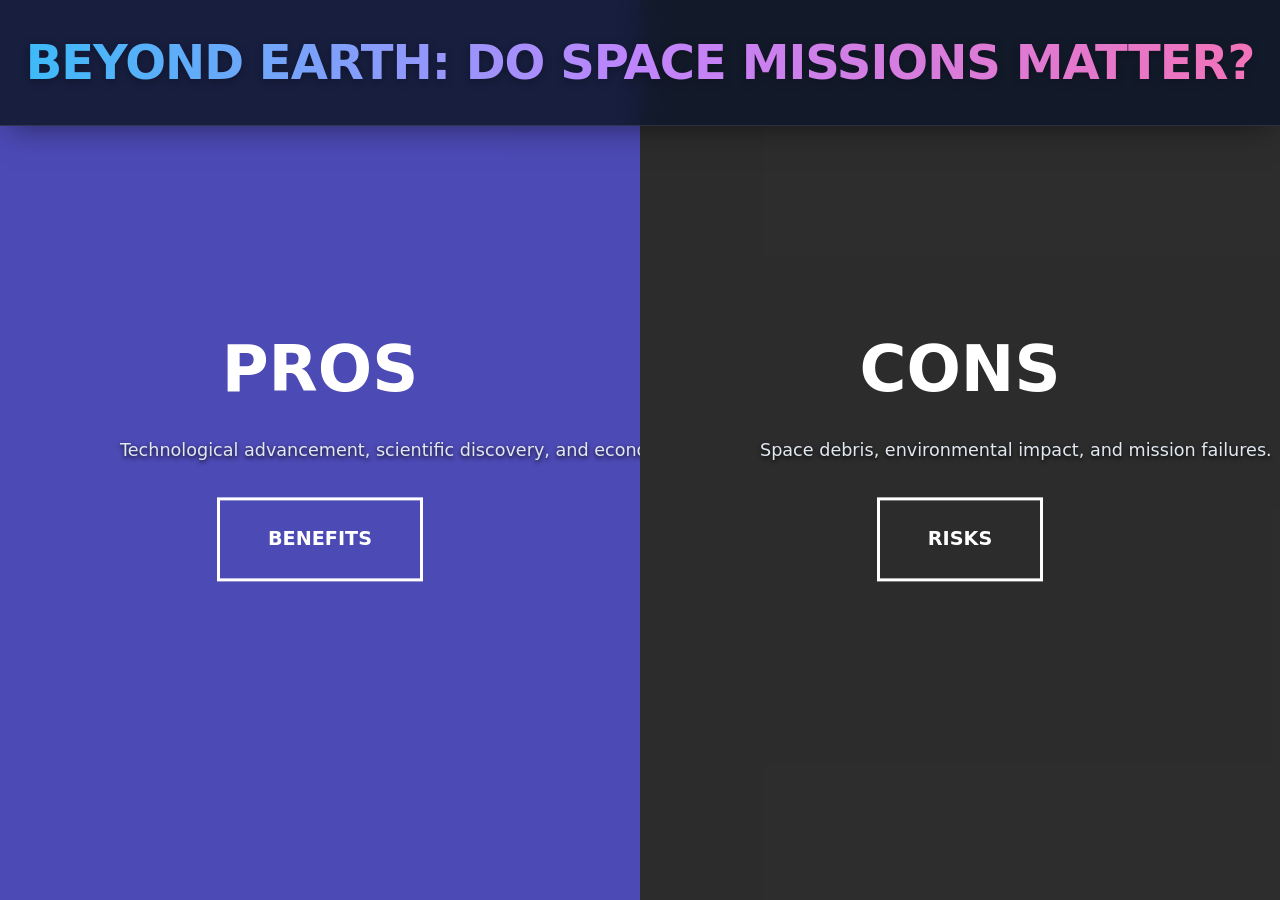
<file: index.html>
<!DOCTYPE html>
<html lang="en">

<head>
  <meta charset="UTF-8">
  <meta name="viewport" content="width=device-width, initial-scale=1.0">
  <title>Beyond Earth: Do Space missions matter?</title>
  <link rel="stylesheet" href="styles.css">
</head>

<body>

  <div class="aadiss-landing-title">
    <h1>Beyond Earth: Do Space missions matter?</h1>
  </div>

  <div class="aadiss-split-container aadiss-container-landing">
    <div class="aadiss-split aadiss-split-left">
      <div class="aadiss-split-content">
        <h1>Pros</h1>
        <p>Technological advancement, scientific discovery, and economic growth.</p>
        <a href="pros.html" class="aadiss-btn-split">Benefits</a>
      </div>
    </div>
    <div class="aadiss-split aadiss-split-right">
      <div class="aadiss-split-content">
        <h1>Cons</h1>
        <p>Space debris, environmental impact, and mission failures.</p>
        <a href="cons.html" class="aadiss-btn-split">Risks</a>
      </div>
    </div>
  </div>

  <script>
    const aadissLeft = document.querySelector('.aadiss-split-left');
    const aadissRight = document.querySelector('.aadiss-split-right');
    const aadissContainer = document.querySelector('.aadiss-split-container');

    aadissLeft.addEventListener('mouseenter', () => {
      aadissContainer.classList.add('aadiss-hover-left');
    });

    aadissLeft.addEventListener('mouseleave', () => {
      aadissContainer.classList.remove('aadiss-hover-left');
    });

    aadissRight.addEventListener('mouseenter', () => {
      aadissContainer.classList.add('aadiss-hover-right');
    });

    aadissRight.addEventListener('mouseleave', () => {
      aadissContainer.classList.remove('aadiss-hover-right');
    });
  </script>
</body>

</html>
</file>
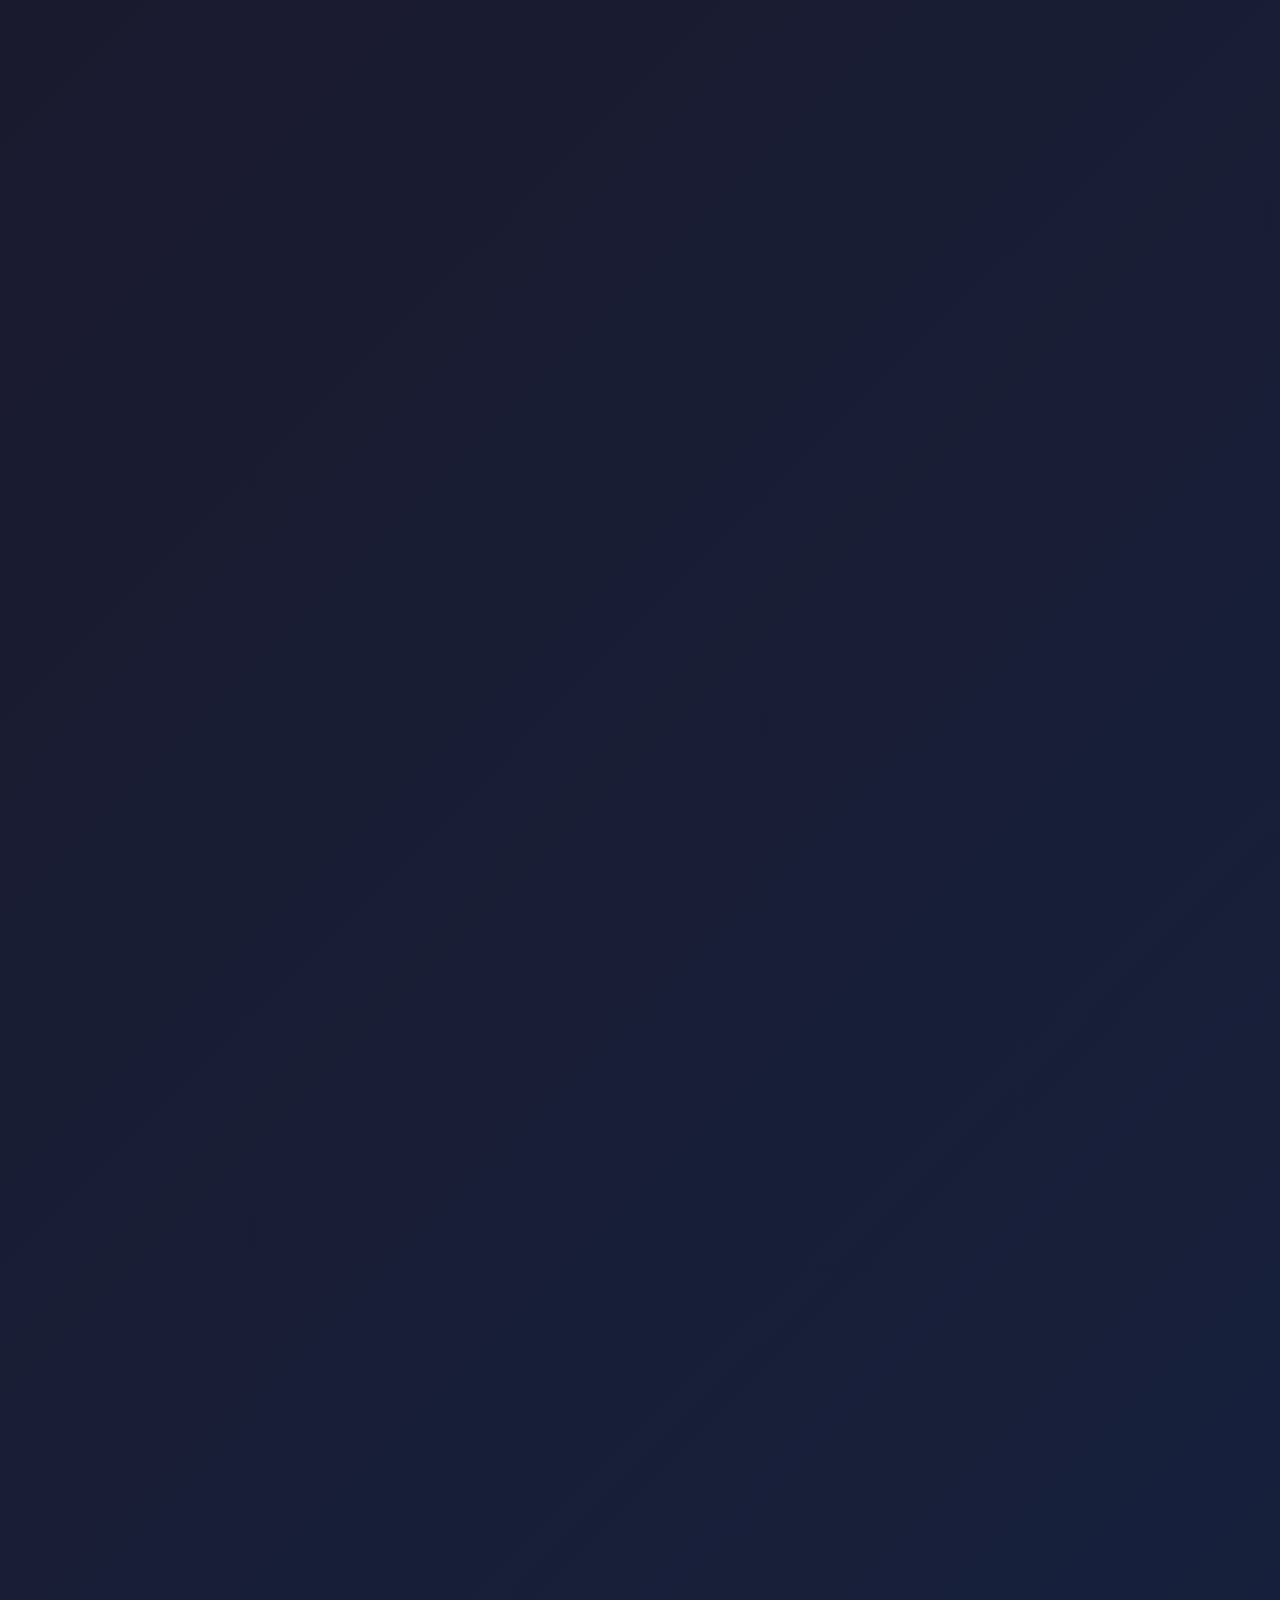
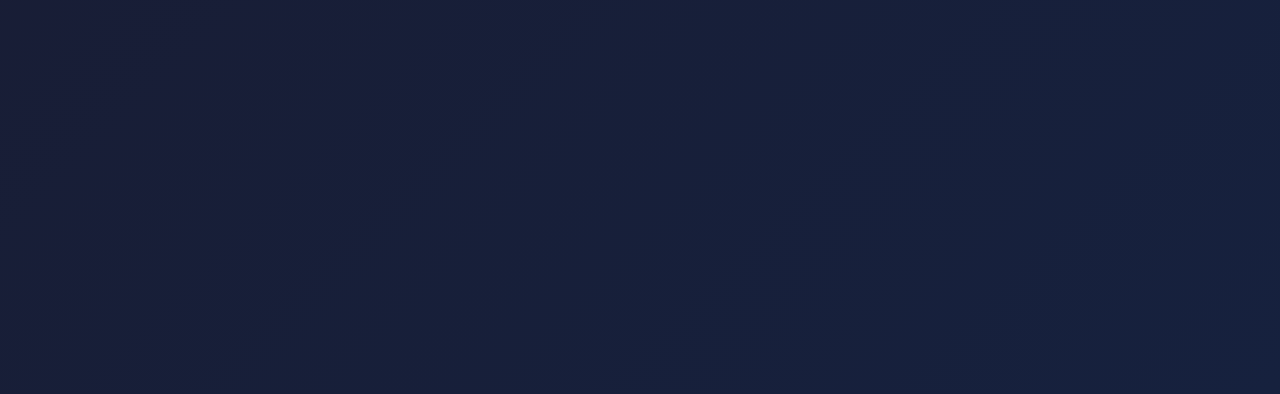
<file: Isha_index.html>
<!DOCTYPE html>
<html lang="en">
<head>
    <meta charset="UTF-8">
    <meta name="viewport" content="width=device-width, initial-scale=1.0">
    <title>Space Mission Visualizations</title>
    <link rel="stylesheet" href="Isha_style_con.css">
    <script src="https://d3js.org/d3.v7.min.js"></script>
</head>
<body>
    <div class="container">
        
        <!-- Diverging Bar Chart -->
        <section class="viz-section" id="viz1-section">
            <div class="viz-container">
                <h3>Mission Success vs Failure by Country</h3>
                <p class="viz-description">Diverging bar chart comparing mission successes (green, extending right) and failures (red, extending left) across major space-faring nations. Shows how different countries' space programs have performed historically.</p>
                <div id="diverging-chart"></div>
            </div>
        </section>

        <!-- Slope Chart -->
        <section class="viz-section" id="viz2-section">
            <div class="viz-container">
                <h3>Mission Failure Rate Shift by Country</h3>
                <p class="viz-description">Slope chart comparing mission failure rates between 2000-2012 and 2013-2025 across major space-faring nations. Green lines show countries that improved (decreased failure rates), while red lines indicate worsening performance.</p>
                <div id="slope-chart"></div>
            </div>
        </section>

    </div>

    <script src="Isha_script_con.js"></script>
</body>
</html>
</file>
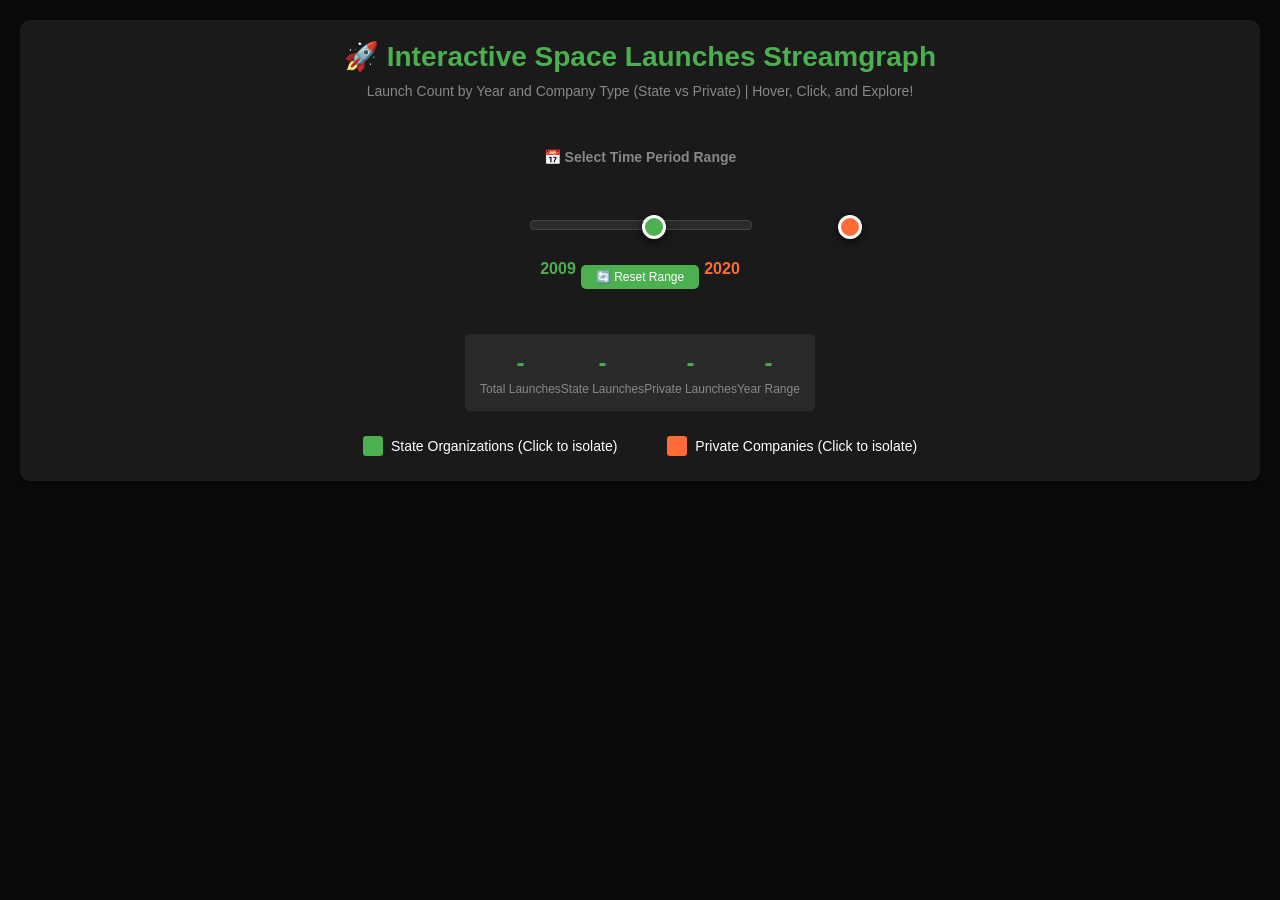
<file: sakshi_index.html>
<!DOCTYPE html>
<html lang="en">
<head>
    <meta charset="UTF-8">
    <meta name="viewport" content="width=device-width, initial-scale=1.0">
    <title>Interactive Space Launches Streamgraph</title>
    <link rel="stylesheet" href="sakshi_styles.css">
    <script src="https://d3js.org/d3.v7.min.js"></script>
</head>
<body>
    <div id="chart">
        <div class="title">🚀 Interactive Space Launches Streamgraph</div>
        <div class="subtitle">Launch Count by Year and Company Type (State vs Private) | Hover, Click, and Explore!</div>
        <div id="visualization"></div>
        <div class="controls">
            <div style="margin-bottom: 15px; color: #888; font-size: 14px; font-weight: bold;">📅 Select Time Period Range</div>
            <div class="range-slider-container">
                <div class="range-slider-wrapper">
                    <div id="rangeSliderTrack" class="range-slider-track">
                        <div id="rangeSliderFill" class="range-slider-fill"></div>
                    </div>
                    <input type="range" class="range-slider-input" id="rangeStart" min="0" max="100" value="0">
                    <input type="range" class="range-slider-input" id="rangeEnd" min="0" max="100" value="100">
                </div>
                <div style="display: flex; justify-content: space-between; margin-top: 10px; padding: 0 10px;">
                    <span id="rangeStartLabel" style="color: #4CAF50; font-weight: bold; font-size: 16px;">2009</span>
                    <button class="control-btn" id="resetPeriodBtn" style="padding: 5px 15px; font-size: 12px;">🔄 Reset Range</button>
                    <span id="rangeEndLabel" style="color: #FF6B35; font-weight: bold; font-size: 16px;">2020</span>
                </div>
            </div>
        </div>
        <div class="stats-panel">
            <div class="stat-item">
                <div class="stat-value" id="totalLaunches">-</div>
                <div class="stat-label">Total Launches</div>
            </div>
            <div class="stat-item">
                <div class="stat-value" id="stateLaunches">-</div>
                <div class="stat-label">State Launches</div>
            </div>
            <div class="stat-item">
                <div class="stat-value" id="privateLaunches">-</div>
                <div class="stat-label">Private Launches</div>
            </div>
            <div class="stat-item">
                <div class="stat-value" id="yearRange">-</div>
                <div class="stat-label">Year Range</div>
            </div>
        </div>
        <div class="legend">
            <div class="legend-item" data-type="State">
                <div class="legend-color" style="background-color: #4CAF50;"></div>
                <span>State Organizations (Click to isolate)</span>
            </div>
            <div class="legend-item" data-type="Private">
                <div class="legend-color" style="background-color: #FF6B35;"></div>
                <span>Private Companies (Click to isolate)</span>
            </div>
        </div>
    </div>
    <div class="tooltip" id="tooltip"></div>

    <script src="sakshi_streamgraph.js"></script>
</body>
</html>
</file>
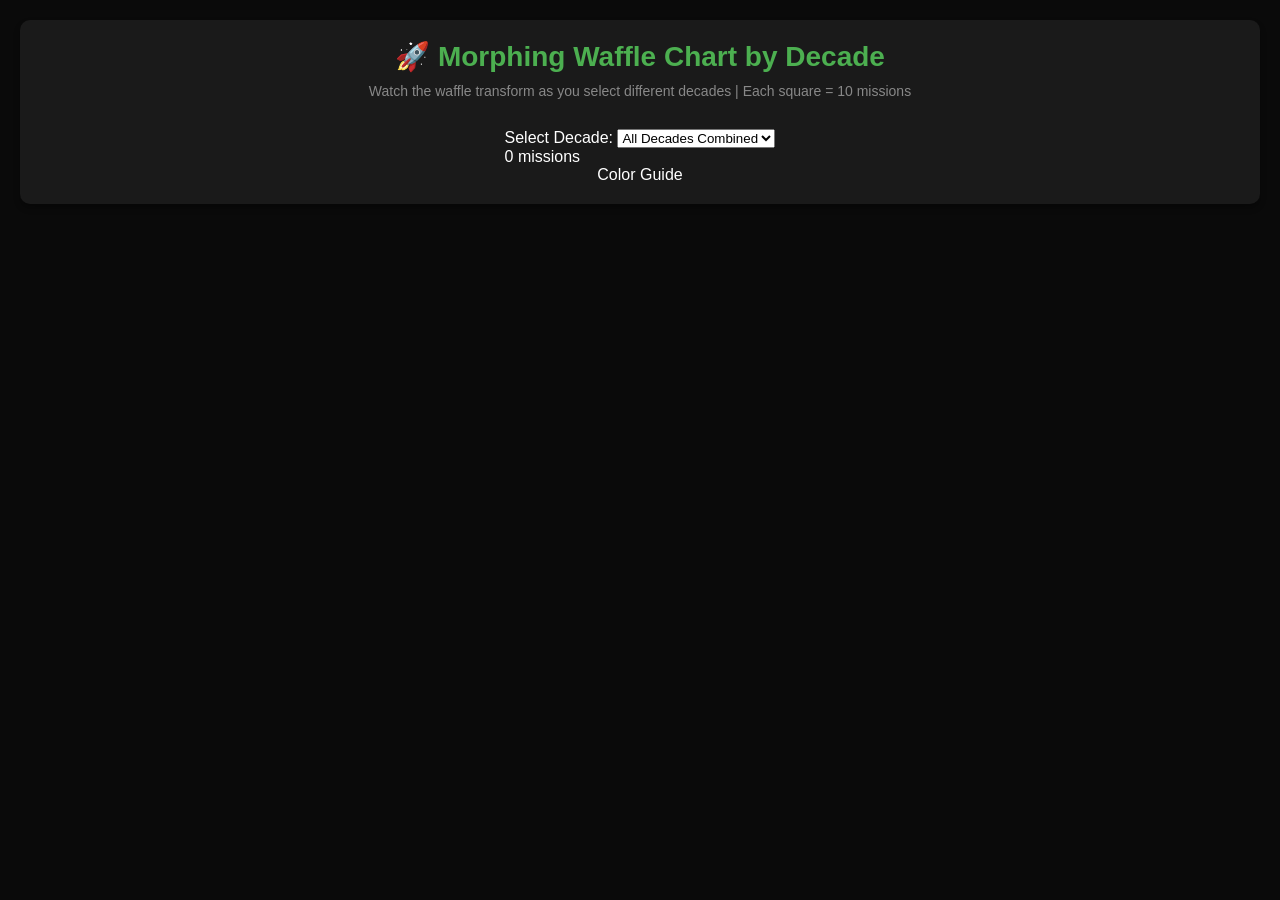
<file: sakshi_waffle.html>
<!DOCTYPE html>
<html lang="en">
<head>
	<meta charset="UTF-8">
	<meta name="viewport" content-width, initial-scale=1.0">
	<title>Morphing Space Missions Waffle Chart</title>
	<link rel="stylesheet" href="sakshi_styles.css">
	<script src="https://d3js.org/d3.v7.min.js"></script>
</head>
<body>
	<div id="chart">
		<div class="title">🚀 Morphing Waffle Chart by Decade</div>
		<div class="subtitle">Watch the waffle transform as you select different decades | Each square = 10 missions</div>
        
		<div class="controls-panel">
			<div class="control-group">
				<label for="yearSelect">Select Decade:</label>
				<select id="yearSelect" class="year-dropdown">
					<option value="all">All Decades Combined</option>
				</select>
			</div>
			<div class="stats-display">
				<div class="stat-box">
					<span class="stat-number" id="currentCount">0</span>
					<span class="stat-text">missions</span>
				</div>
			</div>
		</div>

		<div id="visualization"></div>
        
		<div class="legend-container">
			<div class="legend-title">Color Guide</div>
			<div id="legend"></div>
		</div>
	</div>
	<div class="tooltip" id="tooltip"></div>

	<script src="sakshi_waffle.js"></script>
</body>
</html>
</file>
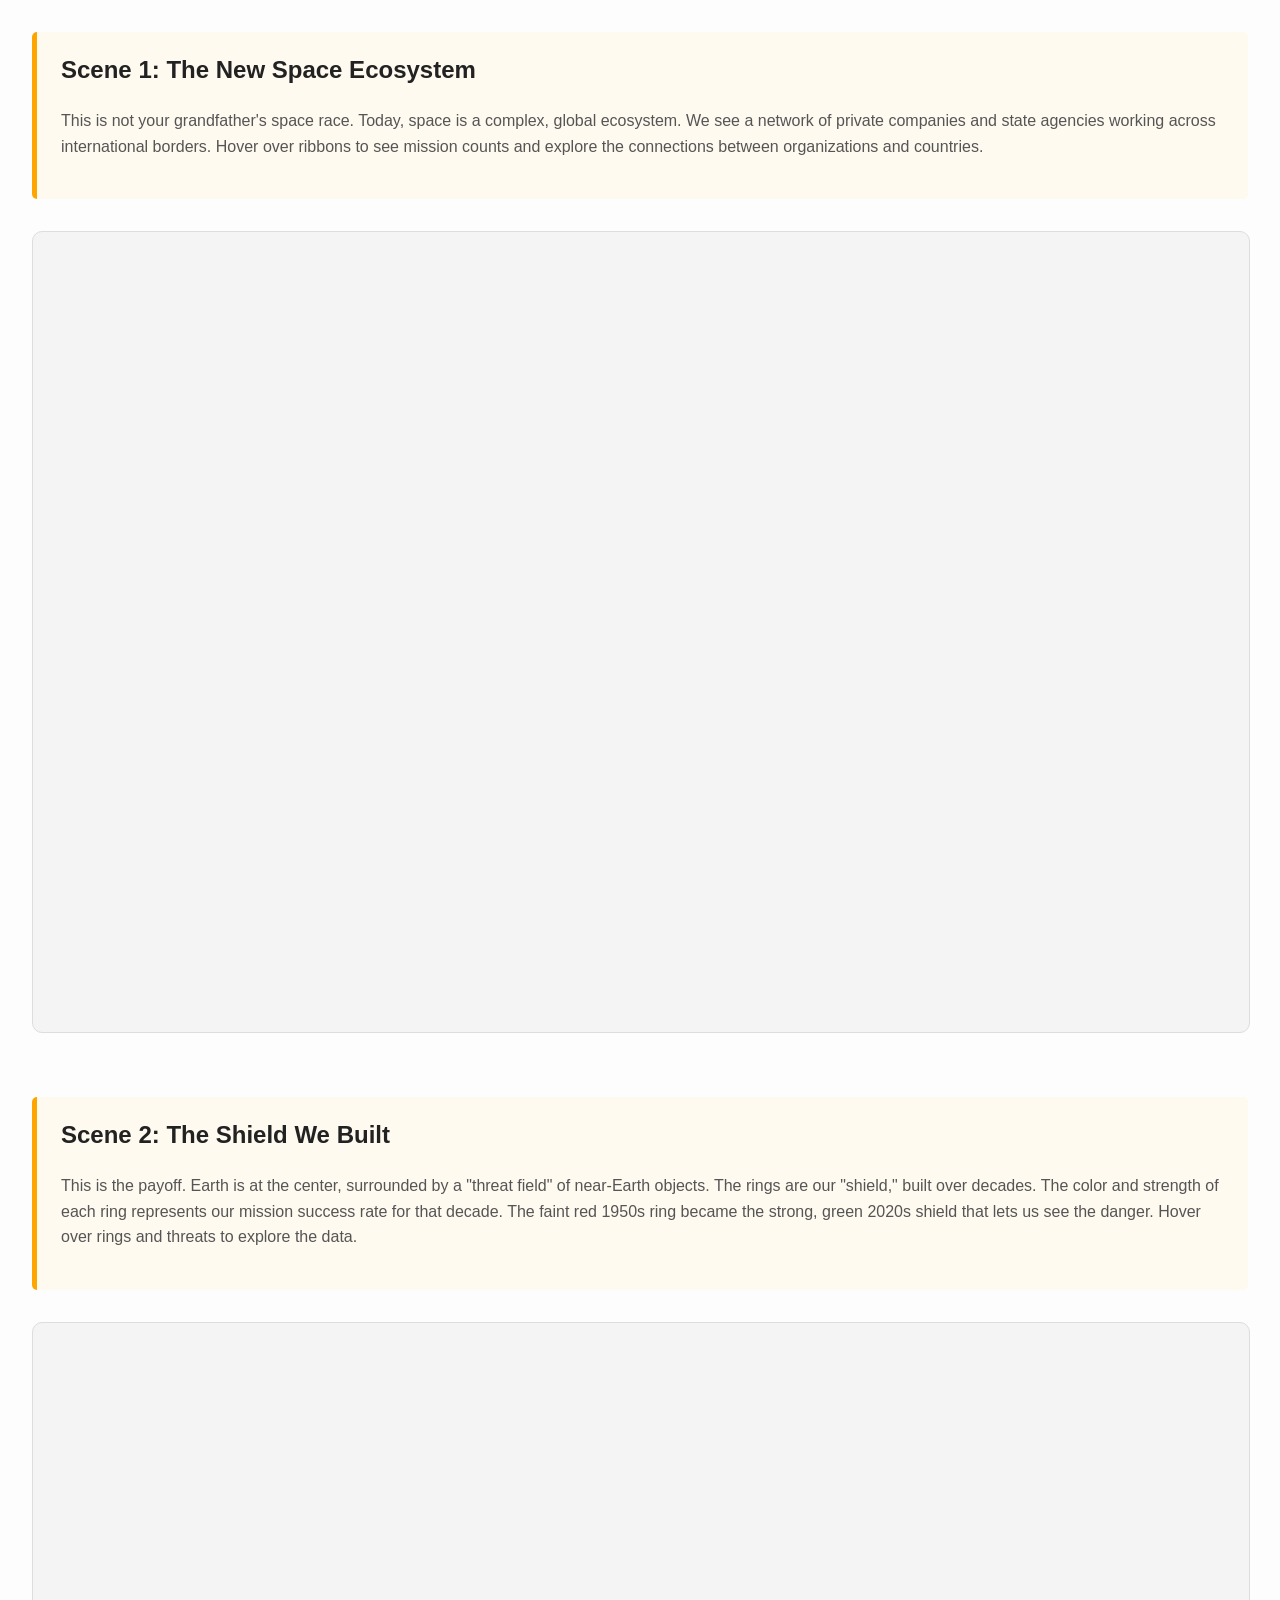
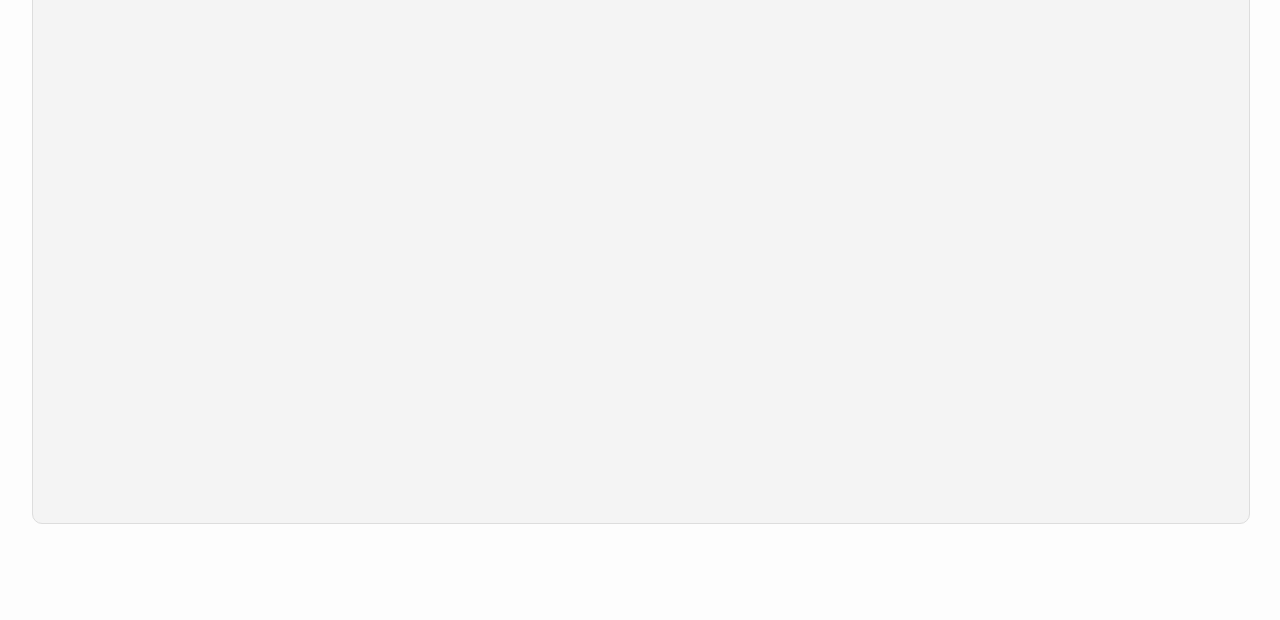
<file: sanyam-pros.html>
<!DOCTYPE html>
<html>
<head>
    <meta charset="utf-8">
    <title>The Pros of Space Missions (Live Data)</title>
    
    <script src="https://d3js.org/d3.v7.min.js"></script>
    
    <style>
        body { margin: 0; font-family: -apple-system, BlinkMacSystemFont, 'Segoe UI', Roboto, 'Helvetica Neue', Arial, sans-serif; color: #333; background-color: #fdfdfd; }
        #container { max-width: 1400px; margin: 0 auto; padding: 2rem; }
        .viz-section { margin-bottom: 4rem; }
        .viz-description { margin-bottom: 2rem; padding: 1.5rem; background-color: #fffaf0; border-left: 5px solid #ffa500; border-radius: 5px; }
        .viz-description h3 { margin-top: 0; color: #222; font-size: 24px; }
        .viz-description p { line-height: 1.6; color: #555; font-size: 16px; }
        .vis-container { background-color: #f4f4f4; border-radius: 10px; border: 1px solid #ddd; width: 100%; height: 800px; }
        .tooltip { position: absolute; background-color: #fff; border: 1px solid #ccc; border-radius: 4px; padding: 8px; font-size: 12px; color: #333; pointer-events: none; opacity: 0; transition: opacity 0.2s; box-shadow: 0 2px 5px rgba(0,0,0,0.1); z-index: 1000; }
        .axis-label { font-size: 12px; font-weight: 500; fill: #444; }
        .chart-title { font-size: 16px; font-weight: 700; text-anchor: middle; fill: #222; }
        .chord-path { fill-opacity: 0.7; stroke: #333; stroke-width: 0.5px; transition: fill-opacity 0.2s, stroke-width 0.2s; }
        .chord-path:hover { fill-opacity: 1.0; stroke-width: 2px; cursor: pointer; }
        .chord-label { font-size: 11px; font-weight: 500; }
        .chord-arc { transition: opacity 0.2s; }
        .chord-arc:hover { cursor: pointer; }
        .shield-ring {
            fill-opacity: 0.2;
            stroke-width: 2px;
            stroke: #555;
            transition: fill-opacity 0.3s, stroke-width 0.3s;
        }
        .shield-ring:hover {
            fill-opacity: 0.5;
            stroke-width: 3px;
            cursor: pointer;
        }
        .threat-dot {
            fill-opacity: 0.7;
            stroke: #fff;
            stroke-width: 0.5px;
            transition: fill-opacity 0.2s, r 0.2s;
        }
        .threat-dot:hover {
            fill-opacity: 1;
            stroke-width: 2px;
            cursor: pointer;
        }
        .earth-label {
            font-size: 14px;
            font-weight: 600;
            fill: #369;
            text-anchor: middle;
        }
        .decade-label {
            font-size: 10px;
            fill: #555;
            font-weight: 500;
            text-anchor: middle;
        }
        .legend-item {
            font-size: 11px;
            fill: #333;
        }
    </style>
</head>
<body>
    
    <div class="tooltip"></div>

    <div id="container">
        <div class="viz-section">
            <div class="viz-description">
                <h3>Scene 1: The New Space Ecosystem</h3>
                <p>This is not your grandfather's space race. Today, space is a complex, global ecosystem. We see a network of private companies and state agencies working across international borders. Hover over ribbons to see mission counts and explore the connections between organizations and countries.</p>
            </div>
            <div id="vis-container-1" class="vis-container">
            </div>
        </div>

        <div class="viz-section">
            <div class="viz-description">
                <h3>Scene 2: The Shield We Built</h3>
                <p>This is the payoff. Earth is at the center, surrounded by a "threat field" of near-Earth objects. The rings are our "shield," built over decades. The color and strength of each ring represents our mission success rate for that decade. The faint red 1950s ring became the strong, green 2020s shield that lets us see the danger. Hover over rings and threats to explore the data.</p>
            </div>
            <div id="vis-container-2" class="vis-container">
            </div>
        </div>
    </div>

    <script>
        const vis1 = d3.select("#vis-container-1");
        const vis2 = d3.select("#vis-container-2");
        const tooltip = d3.select("body").select(".tooltip");

        const margin = { top: 60, right: 40, bottom: 60, left: 60 };

        const visWidth1 = parseInt(vis1.style("width"));
        const visHeight1 = parseInt(vis1.style("height"));
        const width1 = visWidth1 - margin.left - margin.right;
        const height1 = visHeight1 - margin.top - margin.bottom;

        const svg1 = vis1.append("svg")
            .attr("width", visWidth1)
            .attr("height", visHeight1)
            .append("g")
            .attr("transform", `translate(${margin.left}, ${margin.top})`);

        const visWidth2 = parseInt(vis2.style("width"));
        const visHeight2 = parseInt(vis2.style("height"));
        const width2 = visWidth2 - margin.left - margin.right;
        const height2 = visHeight2 - margin.top - margin.bottom;

        const svg2 = vis2.append("svg")
            .attr("width", visWidth2)
            .attr("height", visHeight2)
            .append("g")
            .attr("transform", `translate(${margin.left}, ${margin.top})`);

        const colors = d3.scaleOrdinal(d3.schemeCategory10);

        const onMouseOver = (event, d) => {
            tooltip.style("opacity", 1);
        };

        const onMouseMove = (event, htmlContent) => {
            tooltip
                .html(htmlContent)
                .style("left", (event.pageX + 10) + "px") 
                .style("top", (event.pageY - 28) + "px");
        };

        const onMouseOut = (event, d) => {
            tooltip.style("opacity", 0);
        };

        function parseCountry(locationString) {
            if (!locationString) return "Unknown";
            const parts = locationString.split(',');
            const country = parts.pop().trim();
            if (country === "USA" || country === "Russia" || country === "China" || country === "Japan" || country === "India" || country === "France") {
                return country;
            }
            if (country === "Kazakhstan") return "Russia";
            if (country === "French Guiana") return "France";
            return country;
        }

        function parseDecade(dateString) {
            const date = new Date(dateString);
            const year = date.getFullYear();
            if (isNaN(year)) return null;
            return Math.floor(year / 10) * 10;
        }


        function drawViz1(chordData) {
            svg1.selectAll("*").remove();

            const names = [...new Set(chordData.map(d => d.source)), ...new Set(chordData.map(d => d.target))];
            const nameMap = new Map(names.map((name, i) => [name, i]));

            const matrix = Array(names.length).fill(0).map(() => Array(names.length).fill(0));
            chordData.forEach(d => {
                const sourceIndex = nameMap.get(d.source);
                const targetIndex = nameMap.get(d.target);
                if (sourceIndex !== undefined && targetIndex !== undefined && d.value > 1) {
                    matrix[sourceIndex][targetIndex] = d.value;
                }
            });

            const outerRadius = Math.min(width1, height1) / 2 - 40;
            const innerRadius = outerRadius - 20;
            const chord = d3.chord().padAngle(0.05).sortSubgroups(d3.descending)(matrix);
            const arc = d3.arc().innerRadius(innerRadius).outerRadius(outerRadius);
            const ribbon = d3.ribbon().radius(innerRadius);

            const g = svg1.append("g").attr("transform", `translate(${width1 / 2}, ${height1 / 2})`);

            svg1.append("text")
                .attr("class", "chart-title")
                .attr("x", width1 / 2)
                .attr("y", -20)
                .text("Global Space Mission Ecosystem");

            const groups = g.append("g").selectAll("g").data(chord.groups).join("g");
            groups.append("path")
                .attr("class", "chord-arc")
                .attr("d", arc)
                .attr("fill", d => colors(names[d.index]))
                .attr("stroke", d => d3.rgb(colors(names[d.index])).darker())
                .on("mouseover", function(event, d) {
                    onMouseOver(event, d);
                    d3.select(this).style("opacity", 1);
                    g.selectAll(".chord-path")
                        .style("opacity", ch =>
                            ch.source.index === d.index || ch.target.index === d.index ? 1 : 0.1
                        );
                })
                .on("mousemove", (event, d) => {
                    onMouseMove(event, `<strong>${names[d.index]}</strong><br>Total: ${d.value.toLocaleString()} missions`);
                })
                .on("mouseout", function(event, d) {
                    onMouseOut(event, d);
                    d3.select(this).style("opacity", 1);
                    g.selectAll(".chord-path").style("opacity", 1);
                });

            groups.append("text")
                .attr("class", "chord-label")
                .each(d => { d.angle = (d.startAngle + d.endAngle) / 2; })
                .attr("dy", ".35em")
                .attr("transform", d => `rotate(${(d.angle * 180 / Math.PI - 90)}) translate(${(outerRadius + 10)}) ${d.angle > Math.PI ? "rotate(180)" : ""}`)
                .attr("text-anchor", d => d.angle > Math.PI ? "end" : null)
                .text(d => names[d.index]);

            g.append("g")
                .attr("fill-opacity", 0.7)
                .selectAll("path")
                .data(chord)
                .join("path")
                .attr("class", "chord-path")
                .attr("d", ribbon)
                .attr("fill", d => colors(names[d.source.index]))
                .style("mix-blend-mode", "multiply")
                .on("mouseover", function(event, d) {
                    onMouseOver(event, d);
                    d3.select(this).raise();
                })
                .on("mousemove", (event, d) => { 
                    onMouseMove(event, `<strong>${names[d.source.index]} → ${names[d.target.index]}</strong><br>Missions: ${d.source.value.toLocaleString()}`); 
                })
                .on("mouseout", onMouseOut);
        }

        function drawViz2(shieldData, threatData) {
            svg2.selectAll("*").remove();

            const g = svg2.append("g")
                .attr("transform", `translate(${width2 / 2}, ${height2 / 2})`);

            const maxRadius = Math.min(width2, height2) / 2 - 40;

            svg2.append("text")
                .attr("class", "chart-title")
                .attr("x", width2 / 2)
                .attr("y", -20)
                .text("Earth's Shield: Mission Success Over Time");

            const ringScale = d3.scaleLinear()
                .domain(d3.extent(shieldData, d => d.Decade))
                .range([maxRadius * 0.25, maxRadius * 0.85]);

            const threatDistScale = d3.scaleLinear()
                .domain([0, d3.max(threatData, d => d.Miss_Distance_LD)])
                .range([ringScale.range()[1] + 15, maxRadius * 0.95]);

            const threatSizeScale = d3.scaleLinear()
                .domain(d3.extent(threatData, d => d.H_mag))
                .range([6, 2]);

            const successColor = d3.scaleSequential(d3.interpolateRdYlGn)
                .domain([0.3, 1.0]);

            const rings = g.selectAll(".shield-ring-group")
                .data(shieldData.slice().reverse())
                .join("g")
                .attr("class", "shield-ring-group");

            rings.append("circle")
                .attr("class", "shield-ring")
                .attr("r", 0)
                .attr("fill", d => successColor(d.Rate))
                .attr("stroke", d => d3.rgb(successColor(d.Rate)).darker(1))
                .attr("fill-opacity", d => 0.15 + (d.Rate * 0.25))
                .style("pointer-events", "all")
                .on("mouseover", function(event, d) {
                    event.stopPropagation();
                    onMouseOver(event, d);
                    d3.select(this)
                        .transition()
                        .duration(200)
                        .attr("fill-opacity", d => 0.35 + (d.Rate * 0.35));
                })
                .on("mousemove", (event, d) => {
                    event.stopPropagation();
                    onMouseMove(event, `<strong>${d.Decade}s</strong><br>Success Rate: ${(d.Rate * 100).toFixed(1)}%<br>Successful: ${d.Success} | Failed: ${d.Failure}`);
                })
                .on("mouseout", function(event, d) {
                    event.stopPropagation();
                    onMouseOut(event, d);
                    d3.select(this)
                        .transition()
                        .duration(200)
                        .attr("fill-opacity", d => 0.15 + (d.Rate * 0.25));
                })
                .transition()
                .duration(1000)
                .delay((d, i) => (shieldData.length - 1 - i) * 150)
                .attr("r", d => ringScale(d.Decade));

            rings.append("text")
                .attr("class", "decade-label")
                .attr("y", d => -ringScale(d.Decade) - 5)
                .attr("opacity", 0)
                .text(d => d.Decade + "s")
                .transition()
                .duration(500)
                .delay((d, i) => (shieldData.length - 1 - i) * 150 + 1000)
                .attr("opacity", 1);

            const threats = g.selectAll(".threat-dot")
                .data(threatData.slice(0, 100))
                .join("circle")
                .attr("class", "threat-dot")
                .attr("transform", d => {
                    const angle = Math.random() * 360;
                    const r = threatDistScale(d.Miss_Distance_LD);
                    return `rotate(${angle}) translate(${r}, 0)`;
                })
                .attr("r", 0)
                .attr("fill", "#ff6b6b")
                .attr("stroke", "#333")
                .on("mouseover", function(event, d) {
                    onMouseOver(event, d);
                    d3.select(this)
                        .transition()
                        .duration(150)
                        .attr("r", threatSizeScale(d.H_mag) * 1.5);
                })
                .on("mousemove", (event, d) => {
                    onMouseMove(event, `<strong>Near-Earth Object</strong><br>Brightness (H): ${d.H_mag.toFixed(2)}<br>Miss Distance: ${d.Miss_Distance_LD.toFixed(3)} LD`);
                })
                .on("mouseout", function(event, d) {
                    onMouseOut(event, d);
                    d3.select(this)
                        .transition()
                        .duration(150)
                        .attr("r", threatSizeScale(d.H_mag));
                })
                .transition()
                .duration(500)
                .delay(1800)
                .attr("r", d => threatSizeScale(d.H_mag));

            g.append("circle")
                .attr("r", 0)
                .attr("fill", "#4a90e2")
                .attr("stroke", "#fff")
                .attr("stroke-width", 2)
                .transition()
                .duration(800)
                .attr("r", ringScale.range()[0] * 0.75);

            g.append("text")
                .attr("class", "earth-label")
                .attr("y", 5)
                .attr("opacity", 0)
                .text("Earth")
                .transition()
                .duration(500)
                .delay(800)
                .attr("opacity", 1);

            const legend = g.append("g")
                .attr("transform", `translate(${-maxRadius + 20}, ${maxRadius - 80})`);

            legend.append("text")
                .attr("class", "legend-item")
                .attr("y", 0)
                .attr("font-weight", "600")
                .text("Success Rate:");

            const legendScale = d3.scaleLinear().domain([0.3, 1]).range([0, 100]);
            const legendAxis = d3.axisBottom(legendScale)
                .tickFormat(d => `${(d * 100).toFixed(0)}%`)
                .ticks(4);

            const defs = svg2.append("defs");
            const gradient = defs.append("linearGradient")
                .attr("id", "success-gradient")
                .attr("x1", "0%")
                .attr("x2", "100%");

            gradient.selectAll("stop")
                .data([
                    {offset: "0%", color: successColor(0.3)},
                    {offset: "50%", color: successColor(0.65)},
                    {offset: "100%", color: successColor(1.0)}
                ])
                .join("stop")
                .attr("offset", d => d.offset)
                .attr("stop-color", d => d.color);

            legend.append("rect")
                .attr("y", 10)
                .attr("width", 100)
                .attr("height", 10)
                .style("fill", "url(#success-gradient)");

            legend.append("g")
                .attr("transform", "translate(0, 20)")
                .call(legendAxis)
                .selectAll("text")
                .style("font-size", "9px");
        }

        function drawBothVisualizations(viz1Data, viz6Data) {
            drawViz1(viz1Data);
            drawViz2(viz6Data.shield, viz6Data.threats);
        }

        vis1.append("text")
            .attr("x", visWidth1 / 2)
            .attr("y", visHeight1 / 2)
            .attr("text-anchor", "middle")
            .text("Loading data...");

        vis2.append("text")
            .attr("x", visWidth2 / 2)
            .attr("y", visHeight2 / 2)
            .attr("text-anchor", "middle")
            .text("Loading data...");

        const spaceDataFile = "Space_Corrected.csv";
        const neoDataFile = "near earth objects.csv";

        Promise.all([
            d3.csv(spaceDataFile),
            d3.csv(neoDataFile)
        ]).then(function([spaceData, neoData]) {

            let viz1Data = d3.rollups(
                spaceData.filter(d => d['Company Name'] && d.Location),
                v => v.length,
                d => d['Company Name'],
                d => parseCountry(d.Location)
            ).flatMap(([source, targets]) =>
                targets.map(([target, value]) => ({ source, target, value }))
            );

            const nameTotals = new Map();
            viz1Data.forEach(d => {
                nameTotals.set(d.source, (nameTotals.get(d.source) || 0) + d.value);
                nameTotals.set(d.target, (nameTotals.get(d.target) || 0) + d.value);
            });

            viz1Data = viz1Data.filter(d => {
                const sourceTotal = nameTotals.get(d.source) || 0;
                const targetTotal = nameTotals.get(d.target) || 0;
                return sourceTotal > 0 && targetTotal > 0 && d.value > 1;
            });

            const decadeStats = d3.rollup(
                spaceData.filter(d => d.Datum && d['Status Mission']),
                v => v.length,
                d => parseDecade(d.Datum),
                d => d['Status Mission']
            );

            const shieldData = Array.from(decadeStats, ([decade, statuses]) => {
                if (!decade || decade < 1950) return null;
                const statusMap = new Map(statuses);
                const success = statusMap.get("Success") || 0;
                const failure = statusMap.get("Failure") || 0;
                const total = success + failure;
                return {
                    Decade: decade,
                    Success: success,
                    Failure: failure,
                    Rate: total > 0 ? success / total : 0
                };
            }).filter(d => d).sort((a, b) => a.Decade - b.Decade);

            const threatData = neoData.map(d => {
                const missDistance = parseFloat(d['CA Distance Nominal (LD)']);
                const hMag = parseFloat(d['H (mag)']);
                
                if (isNaN(missDistance) || isNaN(hMag)) {
                    return null;
                }
                return {
                    Miss_Distance_LD: missDistance,
                    H_mag: hMag
                };
            }).filter(d => d);

            const viz6Data = { shield: shieldData, threats: threatData };

            vis1.selectAll("text").remove();
            vis2.selectAll("text").remove();

            drawBothVisualizations(viz1Data, viz6Data);

        });

    </script>

</body>
</html>
</file>
<file: styles.css>
:root {
    --bg-color: #0f172a;
    --text-color: #f8fafc;
    --accent-color: #38bdf8;
    --card-bg: #1e293b;
    --border-color: #334155;
}

body {
    font-family: 'Inter', system-ui, -apple-system, sans-serif;
    background-color: var(--bg-color);
    color: var(--text-color);
    margin: 0;
    padding: 0;
    line-height: 1.6;
}

html {
    scroll-behavior: smooth;
}

header {
    background: linear-gradient(to right, #0f172a, #1e293b);
    padding: 2rem;
    text-align: center;
    border-bottom: 1px solid var(--border-color);
}

h1 {
    font-size: 2.5rem;
    margin: 0;
    background: linear-gradient(to right, #38bdf8, #818cf8);
    -webkit-background-clip: text;
    -webkit-text-fill-color: transparent;
}

.aadiss-container {
    max-width: 1400px;
    margin: 0 auto;
    padding: 2rem;
}

.aadiss-section-header {
    text-align: center;
    margin: 4rem 0 2rem;
    padding-bottom: 1rem;
    border-bottom: 2px solid var(--border-color);
    opacity: 0;
    transform: translateY(30px);
    transition: opacity 0.6s ease-out, transform 0.6s ease-out;
}

.aadiss-section-header.aadiss-is-active {
    opacity: 1;
    transform: translateY(0);
}

.aadiss-section-header h2 {
    font-size: 2rem;
    color: var(--accent-color);
}

.aadiss-pros-section {
    border-left: 4px solid #22c55e;
    padding-left: 1rem;
}

.aadiss-cons-section {
    border-left: 4px solid #ef4444;
    padding-left: 1rem;
}

.aadiss-viz-card {
    background: var(--card-bg);
    border: 1px solid var(--border-color);
    border-radius: 1rem;
    padding: 1.5rem;
    margin-bottom: 2rem;
    box-shadow: 0 4px 6px -1px rgba(0, 0, 0, 0.1);
}

.aadiss-viz-title {
    font-size: 1.25rem;
    font-weight: 600;
    margin-bottom: 1rem;
    color: #e2e8f0;
}

.aadiss-tooltip {
    position: absolute;
    padding: 10px;
    background: rgba(15, 23, 42, 0.95);
    color: white;
    border: 1px solid var(--border-color);
    border-radius: 4px;
    pointer-events: none;
    font-size: 12px;
    box-shadow: 0 4px 6px rgba(0, 0, 0, 0.3);
    z-index: 1000;
}

#barChart,
#scatterPlot {
    width: 100%;
    height: 500px;
}

.aadiss-layer {
    transition: opacity 0.3s;
}

.aadiss-layer.aadiss-dimmed {
    opacity: 0.2;
}

.aadiss-layer.aadiss-highlighted {
    opacity: 1;
}

.aadiss-waffle-container {
    display: flex;
    justify-content: center;
}

.aadiss-waffle-square {
    transition: all 0.3s ease;
}

#aadiss-stars-dheeraj {
    position: fixed;
    top: 0;
    left: 0;
    width: 100%;
    height: 100%;
    z-index: -1;
    pointer-events: none;
}

.aadiss-petal {
    transition: all 0.3s ease;
    cursor: pointer;
}

.aadiss-petal-pulse {
    animation: aadissPulse 1.5s ease-in-out infinite;
}

@keyframes aadissPulse {
    0%, 100% {
        opacity: 0.8;
    }
    50% {
        opacity: 1;
    }
}

.aadiss-orbit-tooltip {
    position: absolute;
    background: rgba(0, 0, 0, 0.8);
    color: #fff;
    padding: 8px;
    border-radius: 4px;
    font-size: 12px;
    pointer-events: none;
    opacity: 0;
    transition: opacity 0.2s;
}

.aadiss-controls {
    display: flex;
    gap: 1rem;
    margin-bottom: 1rem;
    flex-wrap: wrap;
    align-items: center;
}

.aadiss-control-group {
    background: rgba(255, 255, 255, 0.05);
    padding: 0.5rem 1rem;
    border-radius: 0.5rem;
    display: flex;
    align-items: center;
    gap: 0.5rem;
}

.aadiss-pill {
    background: rgba(255, 255, 255, 0.05);
    padding: 0.5rem 1rem;
    border-radius: 0.5rem;
    display: inline-flex;
    align-items: center;
    gap: 0.5rem;
}

label {
    font-size: 0.9rem;
    color: #94a3b8;
}

select,
input[type="range"] {
    background: #334155;
    color: white;
    border: 1px solid #475569;
    border-radius: 4px;
    padding: 4px;
}

#aadiss-vis-container-1,
#aadiss-vis-container-2 {
    width: 100%;
    min-height: 800px;
    background: var(--card-bg);
}

.aadiss-chord-path {
    fill-opacity: 0.7;
    stroke-width: 0.5px;
    transition: fill-opacity 0.2s, stroke-width 0.2s;
}

.aadiss-chord-path:hover {
    fill-opacity: 1.0;
    stroke-width: 2px;
    cursor: pointer;
}

.aadiss-chord-label {
    font-size: 11px;
    font-weight: 500;
    fill: #ccc;
}

.aadiss-chord-arc {
    transition: opacity 0.2s;
}

.aadiss-chord-arc:hover {
    cursor: pointer;
}

.aadiss-shield-ring {
    fill-opacity: 0.2;
    stroke-width: 2px;
    stroke: #555;
    transition: fill-opacity 0.3s, stroke-width 0.3s;
}

.aadiss-shield-ring:hover {
    fill-opacity: 0.5;
    stroke-width: 3px;
    cursor: pointer;
}

.aadiss-threat-dot {
    fill-opacity: 0.7;
    stroke: #fff;
    stroke-width: 0.5px;
    transition: fill-opacity 0.2s, r 0.2s;
}

.aadiss-threat-dot:hover {
    fill-opacity: 1;
    stroke-width: 2px;
    cursor: pointer;
}

.aadiss-earth-label {
    font-size: 14px;
    font-weight: 600;
    fill: #369;
    text-anchor: middle;
}

.aadiss-decade-label {
    font-size: 10px;
    fill: #aaa;
    font-weight: 500;
    text-anchor: middle;
}

.aadiss-legend-item {
    font-size: 11px;
    fill: #ccc;
}

.aadiss-legend-text {
    fill: #e2e8f0;
}

.aadiss-legend-color {
    display: inline-block;
}

.aadiss-legend {
    display: flex;
    gap: 1rem;
    align-items: center;
}

.aadiss-bar {
    cursor: pointer;
    transition: all 0.3s ease;
}

.aadiss-bar:hover {
    opacity: 0.7;
    filter: brightness(1.1);
}

.aadiss-bar.aadiss-dimmed {
    opacity: 0.2;
}

.aadiss-bar.aadiss-highlight {
    opacity: 1;
    filter: brightness(1.3);
}

.aadiss-success-bar {
    fill: #28a745;
}

.aadiss-failure-bar {
    fill: #dc3545;
}

.aadiss-slope-line {
    stroke-width: 3px;
    fill: none;
    cursor: pointer;
    transition: all 0.3s ease;
}

.aadiss-slope-line:hover {
    stroke-width: 6px;
    filter: drop-shadow(0 0 8px rgba(0, 0, 0, 0.3));
}

.aadiss-slope-line.aadiss-improved {
    stroke: #28a745;
}

.aadiss-slope-line.aadiss-worsened {
    stroke: #dc3545;
}

.aadiss-slope-point {
    cursor: pointer;
    transition: all 0.3s ease;
}

.aadiss-slope-point:hover {
    r: 9;
    filter: drop-shadow(0 0 6px rgba(0, 0, 0, 0.4));
}

.aadiss-country-label {
    font-size: 14px;
    fill: #ccc;
    font-weight: 600;
    cursor: pointer;
    transition: all 0.3s ease;
}

.aadiss-country-label:hover {
    fill: #38bdf8;
    font-size: 16px;
}

.aadiss-value-label {
    font-size: 12px;
    fill: #aaa;
    font-weight: 600;
}

.aadiss-grid line {
    stroke: #334155;
    stroke-dasharray: 4, 4;
    stroke-width: 1px;
}

.aadiss-center-line {
    stroke: #94a3b8;
    stroke-width: 2.5px;
}

.aadiss-ratio-dot {
    fill: #ef4444;
}

.aadiss-ratio-dot.aadiss-highlight {
    fill: #f87171;
    r: 10;
}

.aadiss-ratio-label {
    fill: #e2e8f0;
    font-size: 12px;
}

.aadiss-row-line {
    stroke: #475569;
}

.aadiss-axis text {
    fill: #94a3b8;
}

.aadiss-axis path,
.aadiss-axis line {
    stroke: #334155;
}

.aadiss-axis-label {
    fill: #e2e8f0;
    font-size: 14px;
}

.aadiss-chart-title {
    fill: #e2e8f0;
    font-size: 18px;
    font-weight: 700;
}

.aadiss-chart-subtitle {
    fill: #94a3b8;
    font-size: 13px;
}

.aadiss-period-label {
    fill: #e2e8f0;
    font-size: 14px;
    font-weight: 600;
}

.aadiss-band-label {
    fill: #e2e8f0;
    font-size: 14px;
    font-weight: bold;
}

.aadiss-orbit-object {
    transition: r 0.2s, fill-opacity 0.2s;
}

.aadiss-orbit-band {
    stroke: #334;
    stroke-width: 1px;
}

.aadiss-country {
    fill: #1e293b;
    stroke: #475569;
    stroke-width: 0.5px;
}

.aadiss-country-glyph {
    opacity: 0.9;
}

.aadiss-nav-btn {
    padding: 0.75rem 1.5rem;
    background: rgba(56, 189, 248, 0.1);
    color: var(--accent-color);
    border: 1px solid var(--accent-color);
    border-radius: 0.5rem;
    cursor: pointer;
    transition: all 0.3s ease;
}

.aadiss-nav-btn:hover {
    background: var(--accent-color);
    color: var(--bg-color);
}

.aadiss-nav-btn.aadiss-active {
    background: var(--accent-color);
    color: var(--bg-color);
}

.aadiss-step {
    min-height: 100vh;
    display: flex;
    align-items: center;
    padding: 2rem 0;
}

.aadiss-step.aadiss-active {
    opacity: 1;
}

.aadiss-split-container {
    position: relative;
    width: 100%;
    height: 100vh;
    background: #333;
    overflow: hidden;
}

.aadiss-split {
    position: absolute;
    width: 50%;
    height: 100%;
    overflow: hidden;
    transition: all 1000ms ease-in-out;
}

.aadiss-split-left {
    left: 0;
    background: url('https://images.unsplash.com/photo-1451187580459-43490279c0fa?q=80&w=2072&auto=format&fit=crop') center center no-repeat;
    background-size: cover;
}

.aadiss-split-left::before {
    content: "";
    position: absolute;
    width: 100%;
    height: 100%;
    background-color: rgba(87, 84, 236, 0.7);
}

.aadiss-split-right {
    right: 0;
    background: url('https://images.unsplash.com/photo-1446776811953-b23d57bd21aa?q=80&w=2072&auto=format&fit=crop') center center no-repeat;
    background-size: cover;
}

.aadiss-split-right::before {
    content: "";
    position: absolute;
    width: 100%;
    height: 100%;
    background-color: rgba(43, 43, 43, 0.8);
}

.aadiss-split-content {
    position: absolute;
    left: 50%;
    top: 50%;
    transform: translateX(-50%) translateY(-50%);
    text-align: center;
    white-space: nowrap;
    z-index: 10;
}

.aadiss-split h1 {
    font-size: 4rem;
    color: #fff;
    text-transform: uppercase;
    background: none;
    -webkit-text-fill-color: #fff;
    margin-bottom: 1rem;
}

.aadiss-split-content p {
    color: #e2e8f0;
    font-size: 1.1rem;
    max-width: 400px;
    margin: 0 auto 2rem auto;
    line-height: 1.6;
    text-shadow: 0 2px 4px rgba(0, 0, 0, 0.8);
    font-weight: 500;
}

.aadiss-btn-split {
    display: inline-block;
    padding: 1.5rem 3rem;
    color: #fff;
    border: 3px solid #fff;
    font-size: 1.2rem;
    font-weight: bold;
    text-transform: uppercase;
    text-decoration: none;
    transition: all 0.2s ease-in-out;
}

.aadiss-btn-split:hover {
    background-color: #fff;
    color: #333;
}

.aadiss-split-left:hover {
    width: 75%;
}

.aadiss-split-right:hover {
    width: 75%;
}

.aadiss-container-landing.aadiss-hover-left .aadiss-split-left {
    width: 75%;
}

.aadiss-container-landing.aadiss-hover-left .aadiss-split-right {
    width: 25%;
}

.aadiss-container-landing.aadiss-hover-right .aadiss-split-right {
    width: 75%;
}

.aadiss-container-landing.aadiss-hover-right .aadiss-split-left {
    width: 25%;
}

.aadiss-landing-title {
    position: absolute;
    top: 0;
    left: 0;
    width: 100%;
    padding: 1.5rem 0;
    background: rgba(15, 23, 42, 0.85);
    backdrop-filter: blur(12px);
    border-bottom: 1px solid rgba(255, 255, 255, 0.1);
    z-index: 100;
    text-align: center;
    box-shadow: 0 10px 30px -10px rgba(0, 0, 0, 0.5);
    pointer-events: none;
}

.aadiss-landing-title h1 {
    font-size: 3rem;
    font-weight: 800;
    letter-spacing: -0.02em;
    text-transform: uppercase;
    margin: 0;
    background: linear-gradient(to right, #38bdf8, #c084fc, #f472b6);
    -webkit-background-clip: text;
    -webkit-text-fill-color: transparent;
    filter: drop-shadow(0 2px 4px rgba(0, 0, 0, 0.3));
}

.aadiss-scrolly-container {
    position: relative;
    display: flex;
    width: 100%;
    min-height: 300vh;
    margin: 4rem 0;
}

.aadiss-scrolly-viz {
    position: sticky;
    top: 0;
    left: 0;
    width: 70%;
    height: 100vh;
    background: transparent;
    z-index: 1;
}

.aadiss-scrolly-story {
    width: 30%;
    padding: 2rem;
    position: relative;
}

.aadiss-story-step {
    min-height: 100vh;
    display: flex;
    align-items: center;
    padding: 2rem 0;
    opacity: 0.25;
    transition: all 0.6s ease;
    transform: scale(0.95);
}

.aadiss-story-step.aadiss-active {
    opacity: 1;
    transform: scale(1);
}

.aadiss-story-step.aadiss-active .aadiss-story-content {
    border-color: var(--accent-color);
    box-shadow: 0 12px 24px rgba(56, 189, 248, 0.2), 0 0 40px rgba(56, 189, 248, 0.1);
}

.aadiss-story-content {
    background: rgba(30, 41, 59, 0.8);
    backdrop-filter: blur(10px);
    border: 1px solid var(--border-color);
    border-radius: 1rem;
    padding: 1.5rem;
    box-shadow: 0 8px 16px rgba(0, 0, 0, 0.3);
}

.aadiss-story-content h2 {
    font-size: 1.5rem;
    color: var(--accent-color);
    margin-top: 0;
    margin-bottom: 1rem;
    background: linear-gradient(to right, #38bdf8, #818cf8);
    -webkit-background-clip: text;
    -webkit-text-fill-color: transparent;
}

.aadiss-story-content p {
    font-size: 0.95rem;
    line-height: 1.6;
    color: #e2e8f0;
    margin-bottom: 0.8rem;
}

.aadiss-stat-highlight {
    background: linear-gradient(135deg, rgba(56, 189, 248, 0.1), rgba(129, 140, 248, 0.1));
    border-left: 4px solid var(--accent-color);
    padding: 1.5rem;
    margin: 2rem 0;
    border-radius: 0.5rem;
    text-align: center;
}

.aadiss-stat-number {
    display: block;
    font-size: 3rem;
    font-weight: 800;
    color: var(--accent-color);
    margin-bottom: 0.5rem;
}

.aadiss-stat-label {
    display: block;
    font-size: 1rem;
    color: #94a3b8;
    text-transform: uppercase;
    letter-spacing: 0.1em;
}

.aadiss-warning-text {
    background: rgba(239, 68, 68, 0.1);
    border-left: 4px solid #ef4444;
    padding: 1rem;
    border-radius: 0.5rem;
    color: #fca5a5;
    font-weight: 600;
    margin-top: 1.5rem;
}

.aadiss-scrolly-container-single {
    position: relative;
    display: flex;
    width: 100%;
    min-height: 100vh;
    margin: 4rem 0;
    opacity: 0;
    transform: translateY(30px);
    transition: opacity 0.8s ease, transform 0.8s ease;
}

.aadiss-scrolly-container-single.aadiss-in-view {
    opacity: 1;
    transform: translateY(0);
}

.aadiss-scrolly-container-single .aadiss-scrolly-viz {
    width: 70%;
    padding: 2rem;
    background: transparent;
    display: flex;
    align-items: center;
    justify-content: center;
}

.aadiss-scrolly-container-single .aadiss-scrolly-story {
    width: 30%;
    padding: 3rem 2rem;
    display: flex;
    align-items: center;
}

.aadiss-scrolly-container-single #aadiss-viz1-section,
.aadiss-scrolly-container-single #aadiss-viz2-section {
    width: 100%;
    min-height: 500px;
    display: flex;
    align-items: center;
    justify-content: center;
}

.aadiss-scrolly-container-single #aadiss-diverging-chart,
.aadiss-scrolly-container-single #aadiss-slope-chart {
    width: 100%;
    max-width: 100%;
    height: 500px;
}

.aadiss-scrolly-container-single #aadiss-missions {
    width: 100%;
    max-width: 100%;
    height: 600px;
    margin: 0 auto;
}

.aadiss-scrolly-container-single #aadiss-viz-petals {
    width: 100%;
    max-width: 100%;
    height: 600px;
}

.aadiss-scrolly-container-single #aadiss-ratioSec {
    width: 100%;
    max-width: 100%;
}

.aadiss-scrolly-container-single #aadiss-timeSec {
    width: 100%;
    max-width: 100%;
}

.aadiss-scrolly-container-single svg {
    max-width: 100%;
    height: auto;
}

.aadiss-scrolly-container-single svg text,
.aadiss-scrolly-container svg text,
svg text {
    fill: #e2e8f0 !important;
}

.aadiss-scrolly-container-single .aadiss-axis text,
.aadiss-scrolly-container .aadiss-axis text {
    fill: #94a3b8 !important;
}

.aadiss-scrolly-container-single .aadiss-country-label,
.aadiss-scrolly-container-single .aadiss-band-label,
.aadiss-scrolly-container-single .aadiss-value-label {
    fill: #e2e8f0 !important;
}

.aadiss-single-desc {
    opacity: 1;
    transform: scale(1);
}

.aadiss-single-desc .aadiss-story-content {
    transform: translateX(0);
    transition: all 0.6s ease;
}

.aadiss-scrolly-container-single:not(.aadiss-in-view) .aadiss-story-content {
    transform: translateX(20px);
    opacity: 0.5;
}

.aadiss-viz-section {
    width: 100%;
}

.aadiss-series {
    opacity: 1;
    transition: opacity 0.3s;
}

.aadiss-series path {
    transition: all 0.3s;
}

.aadiss-mini-series {
    opacity: 0.6;
}

.aadiss-hover-area {
    display: block;
}

.aadiss-headings {
    fill: #e2e8f0;
}

#aadiss-ratioSec text,
#aadiss-timeSec text,
#aadiss-viz-petals text {
    fill: #e2e8f0 !important;
}

@media (max-width: 1024px) {
    .aadiss-scrolly-container {
        flex-direction: column;
    }

    .aadiss-scrolly-viz {
        position: relative;
        width: 100%;
        height: 60vh;
        border-right: none;
        border-bottom: none;
    }

    .aadiss-scrolly-story {
        width: 100%;
    }

    .aadiss-scrolly-container-single {
        flex-direction: column;
        min-height: auto;
    }

    .aadiss-scrolly-container-single .aadiss-scrolly-viz {
        width: 100%;
        border-right: none;
        border-bottom: none;
    }

    .aadiss-scrolly-container-single .aadiss-scrolly-story {
        width: 100%;
        padding: 2rem;
    }

    .aadiss-scrolly-container-single #aadiss-diverging-chart,
    .aadiss-scrolly-container-single #aadiss-slope-chart,
    .aadiss-scrolly-container-single #aadiss-missions,
    .aadiss-scrolly-container-single #aadiss-ratioSec,
    .aadiss-scrolly-container-single #aadiss-timeSec {
        max-width: 100%;
    }
}
</file>
<file: Isha_style_con.css>
* {
    margin: 0;
    padding: 0;
    box-sizing: border-box;
}

body {
    font-family: -apple-system, BlinkMacSystemFont, 'Segoe UI', Roboto, 'Helvetica Neue', Arial, sans-serif;
    line-height: 1.6;
    color: #333;
    background: linear-gradient(135deg, #1a1a2e 0%, #16213e 100%);
    padding: 40px 20px;
}

.container {
    max-width: 1400px;
    margin: 0 auto;
}

.viz-section {
    margin-bottom: 60px;
    opacity: 0;
    transform: translateY(50px);
    transition: opacity 0.8s ease, transform 0.8s ease;
}

.viz-section.active {
    opacity: 1;
    transform: translateY(0);
}

.viz-container {
    background: white;
    padding: 50px;
    border-radius: 16px;
    box-shadow: 0 20px 60px rgba(0,0,0,0.3);
    margin-bottom: 30px;
}

.viz-container h3 {
    font-size: 2rem;
    margin-bottom: 16px;
    color: #2c3e50;
    font-weight: 700;
}

.viz-description {
    font-size: 1.1rem;
    color: #555;
    margin-bottom: 40px;
    line-height: 1.7;
}

#diverging-chart,
#slope-chart {
    width: 100%;
    min-height: 600px;
    margin: 30px 0;
}

/* Chart styles */
.axis path,
.axis line {
    stroke: #aaa;
    stroke-width: 1.5px;
}

.axis text {
    font-size: 13px;
    fill: #555;
    font-weight: 500;
}

.grid line {
    stroke: #e0e0e0;
    stroke-dasharray: 4,4;
    stroke-width: 1px;
}

/* Diverging chart bars */
.bar {
    cursor: pointer;
    transition: all 0.3s ease;
}

.bar:hover {
    opacity: 0.7;
    filter: brightness(1.1);
}

.success-bar {
    fill: #28a745;
}

.failure-bar {
    fill: #dc3545;
}

/* Country labels on bars */
.country-label-bar {
    font-size: 14px;
    font-weight: 600;
    fill: #333;
    pointer-events: none;
}

.value-label-bar {
    font-size: 12px;
    fill: #666;
    font-weight: 600;
    pointer-events: none;
}

/* Slope chart */
.slope-line {
    stroke-width: 3px;
    fill: none;
    cursor: pointer;
    transition: all 0.3s ease;
}

.slope-line:hover {
    stroke-width: 6px;
    filter: drop-shadow(0 0 8px rgba(0,0,0,0.3));
}

.slope-line.improved {
    stroke: #28a745;
}

.slope-line.worsened {
    stroke: #dc3545;
}

.slope-point {
    cursor: pointer;
    transition: all 0.3s ease;
}

.slope-point:hover {
    r: 9;
    filter: drop-shadow(0 0 6px rgba(0,0,0,0.4));
}

.country-label {
    font-size: 14px;
    fill: #333;
    font-weight: 600;
    cursor: pointer;
    transition: all 0.3s ease;
}

.country-label:hover {
    fill: #007bff;
    font-size: 16px;
}

.value-label {
    font-size: 12px;
    fill: #666;
    font-weight: 600;
}

.period-label {
    font-size: 15px;
    font-weight: 700;
    fill: #2c3e50;
}

/* Tooltip */
.tooltip {
    position: absolute;
    padding: 16px 20px;
    background: rgba(0, 0, 0, 0.92);
    color: white;
    border-radius: 8px;
    pointer-events: none;
    opacity: 0;
    transition: opacity 0.3s ease;
    font-size: 15px;
    line-height: 1.6;
    box-shadow: 0 8px 24px rgba(0,0,0,0.4);
    z-index: 10000;
    max-width: 300px;
    font-weight: 500;
}

.tooltip.show {
    opacity: 1;
}

.tooltip strong {
    display: block;
    margin-bottom: 6px;
    font-size: 16px;
    color: #fff;
}

/* Animations */
@keyframes pulse-green {
    0%, 100% {
        opacity: 1;
        filter: drop-shadow(0 0 0px rgba(40, 167, 69, 0));
    }
    50% {
        opacity: 0.7;
        filter: drop-shadow(0 0 12px rgba(40, 167, 69, 0.8));
    }
}

@keyframes pulse-red {
    0%, 100% {
        opacity: 1;
        filter: drop-shadow(0 0 0px rgba(220, 53, 69, 0));
    }
    50% {
        opacity: 0.7;
        filter: drop-shadow(0 0 12px rgba(220, 53, 69, 0.8));
    }
}

.pulse-positive {
    animation: pulse-green 2s ease-in-out infinite;
}

.pulse-warning {
    animation: pulse-red 1.8s ease-in-out infinite;
}

/* Legend */
.legend {
    font-size: 14px;
    cursor: pointer;
}

.legend-item {
    cursor: pointer;
    transition: all 0.3s ease;
}

.legend-item:hover {
    opacity: 0.6;
}

.legend-item rect,
.legend-item line {
    transition: all 0.3s ease;
}

.legend-item:hover rect,
.legend-item:hover line {
    filter: drop-shadow(0 0 6px rgba(0,0,0,0.4));
}

.legend-text {
    font-weight: 600;
}

/* Axis labels */
.axis-label {
    font-size: 15px;
    font-weight: 700;
    fill: #2c3e50;
}

.chart-title {
    font-size: 18px;
    font-weight: 700;
    fill: #2c3e50;
}

.chart-subtitle {
    font-size: 14px;
    fill: #666;
    font-weight: 500;
}

/* Center line */
.center-line {
    stroke: #333;
    stroke-width: 2.5px;
}

/* Interactive highlights */
.highlight {
    filter: drop-shadow(0 0 10px rgba(255, 193, 7, 0.8));
}

.dimmed {
    opacity: 0.3;
}

/* Responsive */
@media (max-width: 1200px) {
    .viz-container {
        padding: 35px;
    }
    
    #diverging-chart,
    #slope-chart {
        min-height: 500px;
    }
}

@media (max-width: 768px) {
    body {
        padding: 20px 10px;
    }
    
    .viz-container {
        padding: 25px;
    }
    
    .viz-container h3 {
        font-size: 1.5rem;
    }
    
    .viz-description {
        font-size: 1rem;
    }
    
    #diverging-chart,
    #slope-chart {
        min-height: 400px;
    }
}
</file>
<file: sakshi_styles.css>
.waffle-container svg {
	display: block;
	margin-left: auto;
	margin-right: auto;
}
body {
	font-family: 'Arial', sans-serif;
	margin: 0;
	padding: 20px;
	background-color: #0a0a0a;
	color: #ffffff;
}

#chart {
	background-color: #1a1a1a;
	border-radius: 10px;
	padding: 20px;
	box-shadow: 0 4px 6px rgba(0, 0, 0, 0.3);
	display: flex;
	flex-direction: column;
	align-items: center;
}

.waffle-container {
	display: flex;
	justify-content: center;
	align-items: center;
	width: auto;
	margin: 0 auto;
}

#visualization {
	display: flex;
	justify-content: center;
	align-items: center;
	width: auto;
	margin: 0 auto;
}
body {
	font-family: 'Arial', sans-serif;
	margin: 0;
	padding: 20px;
	background-color: #0a0a0a;
	color: #ffffff;
}

#chart {
	background-color: #1a1a1a;
	border-radius: 10px;
	padding: 20px;
	box-shadow: 0 4px 6px rgba(0, 0, 0, 0.3);
}

.title {
	text-align: center;
	font-size: 28px;
	font-weight: bold;
	margin-bottom: 10px;
	color: #4CAF50;
}

.subtitle {
	text-align: center;
	font-size: 14px;
	color: #888;
	margin-bottom: 30px;
}

.tooltip {
	position: absolute;
	padding: 10px;
	background: rgba(0, 0, 0, 0.9);
	color: #fff;
	border-radius: 5px;
	pointer-events: none;
	font-size: 12px;
	border: 1px solid #4CAF50;
	display: none;
	z-index: 1000;
}

.legend {
	display: flex;
	justify-content: center;
	gap: 30px;
	margin-top: 20px;
	font-size: 14px;
}

.legend-item {
	display: flex;
	align-items: center;
	gap: 8px;
	cursor: pointer;
	padding: 5px 10px;
	border-radius: 5px;
	transition: background-color 0.3s;
}

.legend-item:hover {
	background-color: rgba(255, 255, 255, 0.1);
}

.legend-color {
	width: 20px;
	height: 20px;
	border-radius: 3px;
}

.axis text {
	fill: #888;
	font-size: 12px;
}

.axis line,
.axis path {
	stroke: #333;
}

.year-line {
	stroke: #fff;
	stroke-width: 2px;
	stroke-dasharray: 5,5;
	opacity: 0;
	pointer-events: none;
}

.year-label {
	fill: #fff;
	font-size: 18px;
	font-weight: bold;
	text-shadow: 2px 2px 4px rgba(0,0,0,0.8);
	opacity: 0;
	pointer-events: none;
}

.layer {
	transition: all 0.3s ease;
	cursor: pointer;
}

.layer.dimmed {
	opacity: 0.15 !important;
}

.layer.highlighted {
	filter: brightness(1.3);
}

.controls {
	text-align: center;
	margin-top: 20px;
}

.range-slider-container {
	max-width: 800px;
	margin: 0 auto;
	padding: 20px;
}

.range-slider-wrapper {
	position: relative;
	height: 50px;
}

.range-slider-track {
	position: absolute;
	width: 100%;
	height: 8px;
	background: #2a2a2a;
	border-radius: 4px;
	top: 50%;
	transform: translateY(-50%);
	border: 1px solid #444;
}

.range-slider-fill {
	position: absolute;
	height: 100%;
	background: linear-gradient(to right, #4CAF50, #FF6B35);
	border-radius: 4px;
	transition: all 0.1s ease;
}

.range-slider-input {
	position: absolute;
	width: 100%;
	height: 8px;
	top: 50%;
	transform: translateY(-50%);
	background: transparent;
	pointer-events: none;
	-webkit-appearance: none;
	appearance: none;
}

#rangeEnd {
	z-index: 2;
}

#rangeStart {
	z-index: 2;
}

.range-slider-input::-webkit-slider-thumb {
	-webkit-appearance: none;
	appearance: none;
	width: 24px;
	height: 24px;
	border-radius: 50%;
	background: #4CAF50;
	cursor: grab;
	pointer-events: all;
	box-shadow: 0 3px 8px rgba(0,0,0,0.7);
	border: 3px solid #fff;
	transition: transform 0.2s, box-shadow 0.2s;
}

.range-slider-input::-webkit-slider-thumb:hover {
	transform: scale(1.15);
	box-shadow: 0 4px 12px rgba(0,0,0,0.8);
}

.range-slider-input::-webkit-slider-thumb:active {
	cursor: grabbing;
	transform: scale(1.05);
}

.range-slider-input::-moz-range-thumb {
	width: 24px;
	height: 24px;
	border-radius: 50%;
	background: #4CAF50;
	cursor: grab;
	pointer-events: all;
	box-shadow: 0 3px 8px rgba(0,0,0,0.7);
	border: 3px solid #fff;
}

#rangeEnd::-webkit-slider-thumb {
	background: #FF6B35;
}

#rangeEnd::-moz-range-thumb {
	background: #FF6B35;
}

	.year-slider {
		width: 80%;
		margin: 10px auto;
		cursor: pointer;
		height: 6px;
		border-radius: 3px;
		background: linear-gradient(to right, #4CAF50, #FF6B35);
		outline: none;
		-webkit-appearance: none;
	}
    
	.period-slider {
		width: 250px;
		cursor: pointer;
		height: 8px;
		border-radius: 4px;
		background: linear-gradient(to right, #1a1a1a, #3a3a3a);
		outline: none;
		-webkit-appearance: none;
		border: 1px solid #444;
	}
    
	.period-slider::-webkit-slider-thumb {
		-webkit-appearance: none;
		appearance: none;
		width: 20px;
		height: 20px;
		border-radius: 50%;
		background: #4CAF50;
		cursor: grab;
		box-shadow: 0 3px 6px rgba(0,0,0,0.6);
		border: 2px solid #fff;
		transition: transform 0.2s;
	}
    
	.period-slider::-webkit-slider-thumb:hover {
		transform: scale(1.2);
	}
    
	.period-slider::-webkit-slider-thumb:active {
		cursor: grabbing;
	}
    
	.period-slider::-moz-range-thumb {
		width: 20px;
		height: 20px;
		border-radius: 50%;
		background: #4CAF50;
		cursor: grab;
		box-shadow: 0 3px 6px rgba(0,0,0,0.6);
		border: 2px solid #fff;
	}
    
	#endYearSlider::-webkit-slider-thumb {
		background: #FF6B35;
	}
    
	#endYearSlider::-moz-range-thumb {
		background: #FF6B35;
	}

.year-slider::-webkit-slider-thumb {
	-webkit-appearance: none;
	appearance: none;
	width: 20px;
	height: 20px;
	border-radius: 50%;
	background: #fff;
	cursor: pointer;
	box-shadow: 0 2px 4px rgba(0,0,0,0.5);
}

.year-slider::-moz-range-thumb {
	width: 20px;
	height: 20px;
	border-radius: 50%;
	background: #fff;
	cursor: pointer;
	box-shadow: 0 2px 4px rgba(0,0,0,0.5);
	border: none;
}

.control-btn {
	background-color: #4CAF50;
	color: white;
	border: none;
	padding: 10px 20px;
	margin: 5px;
	border-radius: 5px;
	cursor: pointer;
	font-size: 14px;
	transition: all 0.3s;
}

.control-btn:hover {
	background-color: #45a049;
	transform: scale(1.05);
}

.control-btn.active {
	background-color: #2196F3;
	animation: pulse 1s infinite;
}

@keyframes pulse {
	0%, 100% { transform: scale(1); }
	50% { transform: scale(1.05); }
}

.stats-panel {
	display: flex;
	justify-content: space-around;
	margin-top: 20px;
	padding: 15px;
	background-color: #2a2a2a;
	border-radius: 5px;
}

.stat-item {
	text-align: center;
}

.stat-value {
	font-size: 24px;
	font-weight: bold;
	color: #4CAF50;
	transition: all 0.3s;
}

.stat-label {
	font-size: 12px;
	color: #888;
	margin-top: 5px;
}
</file>
